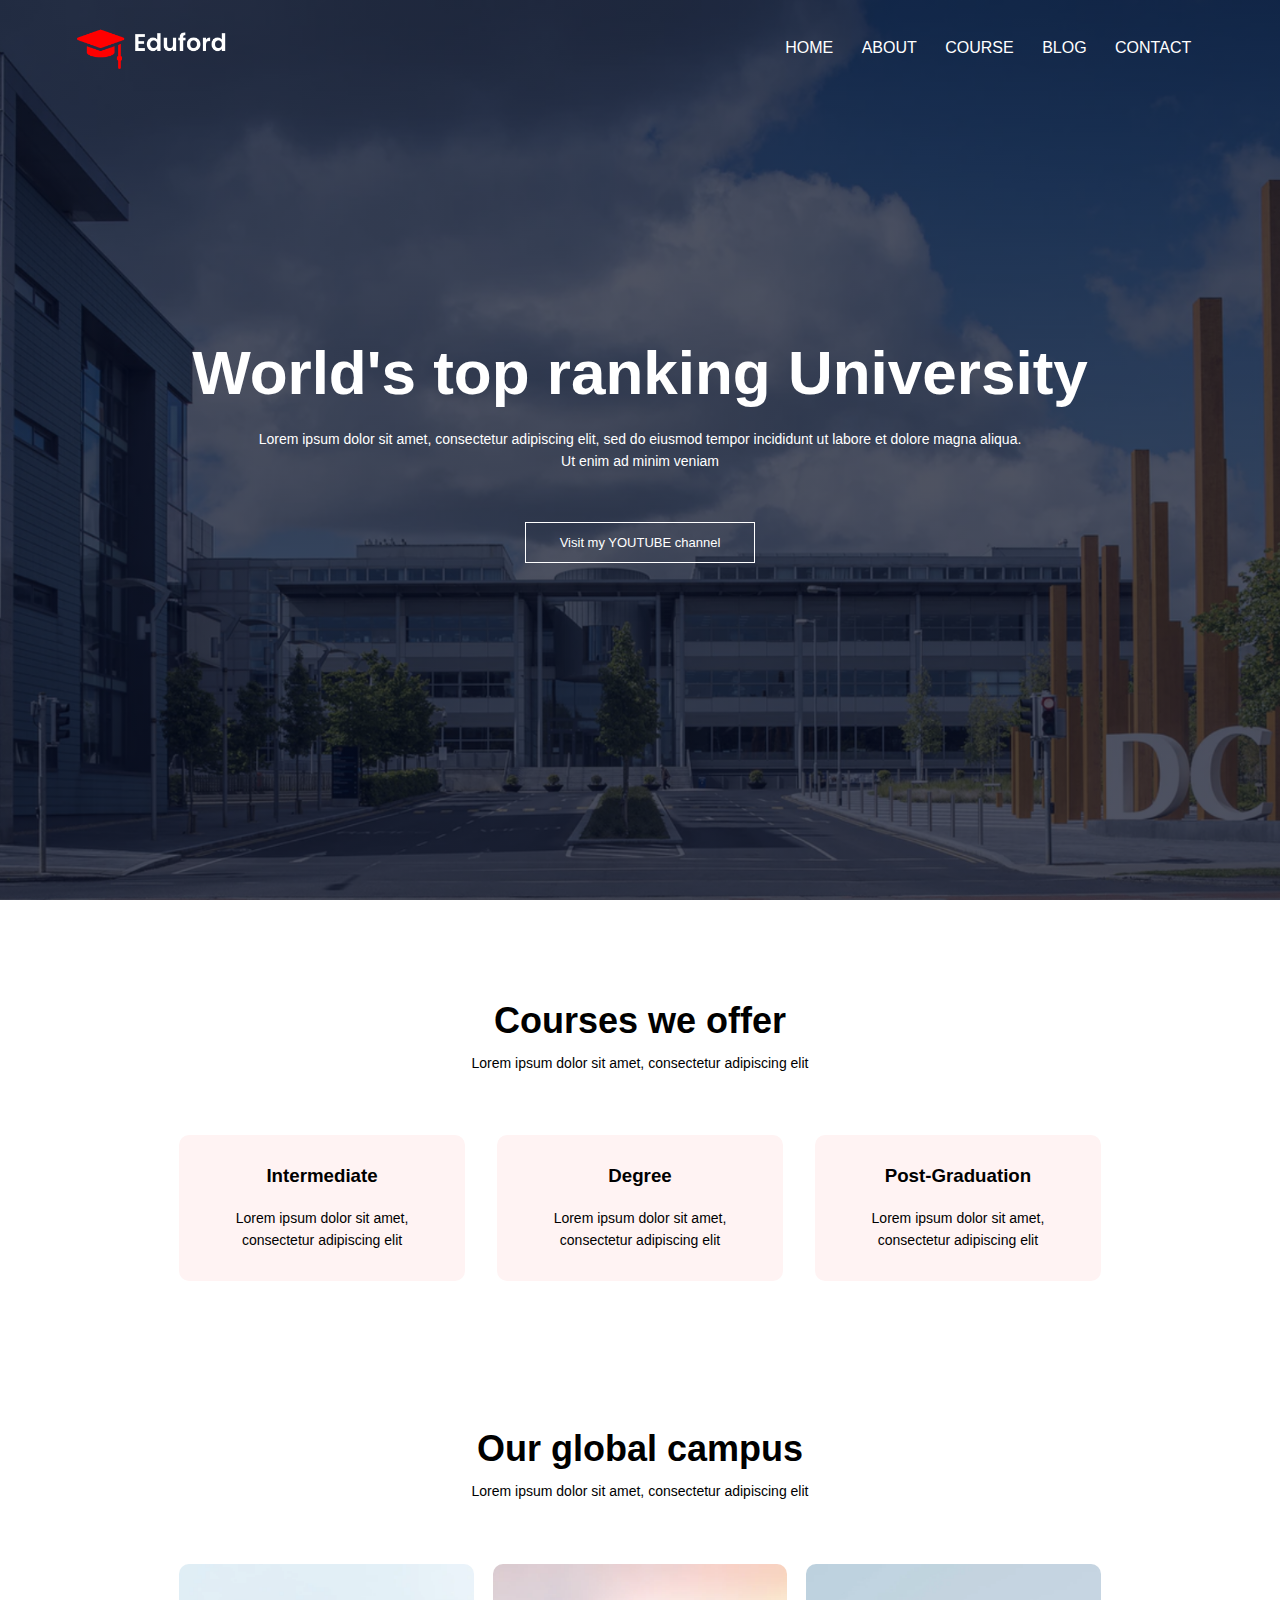
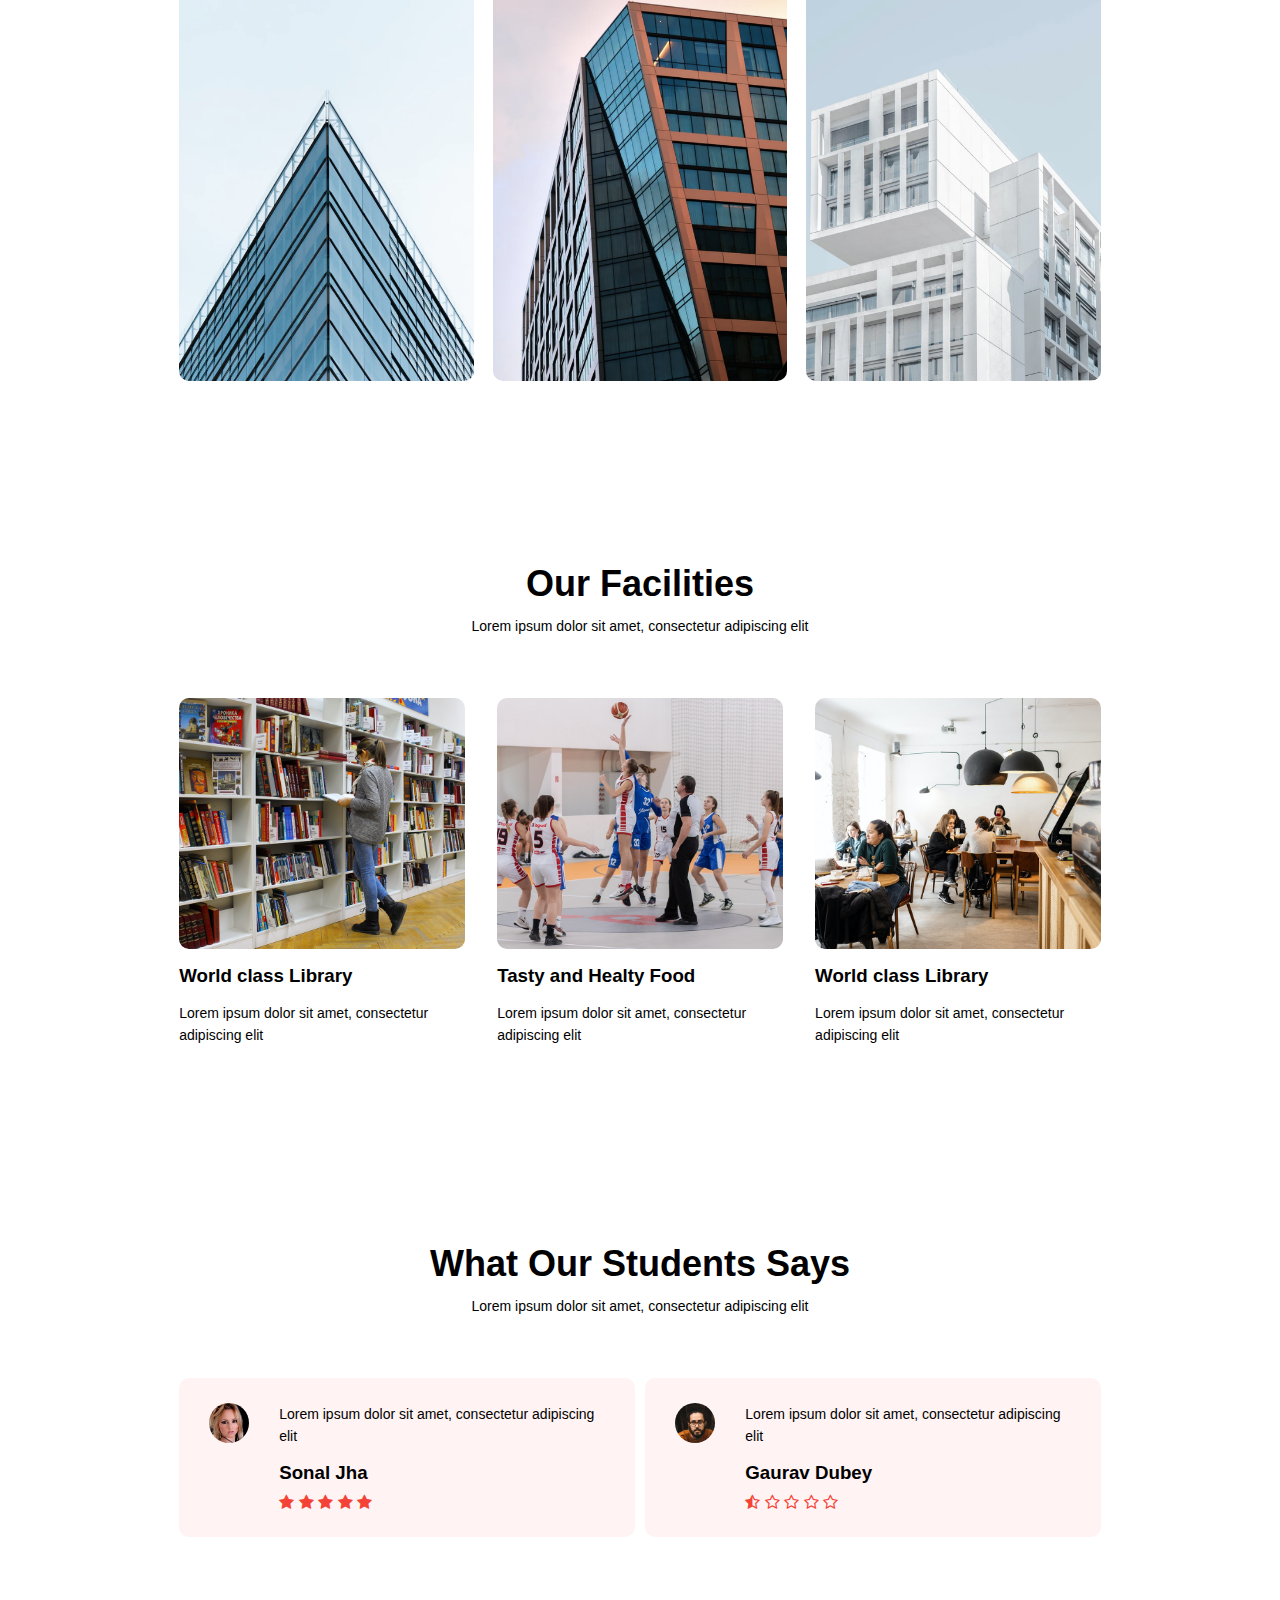
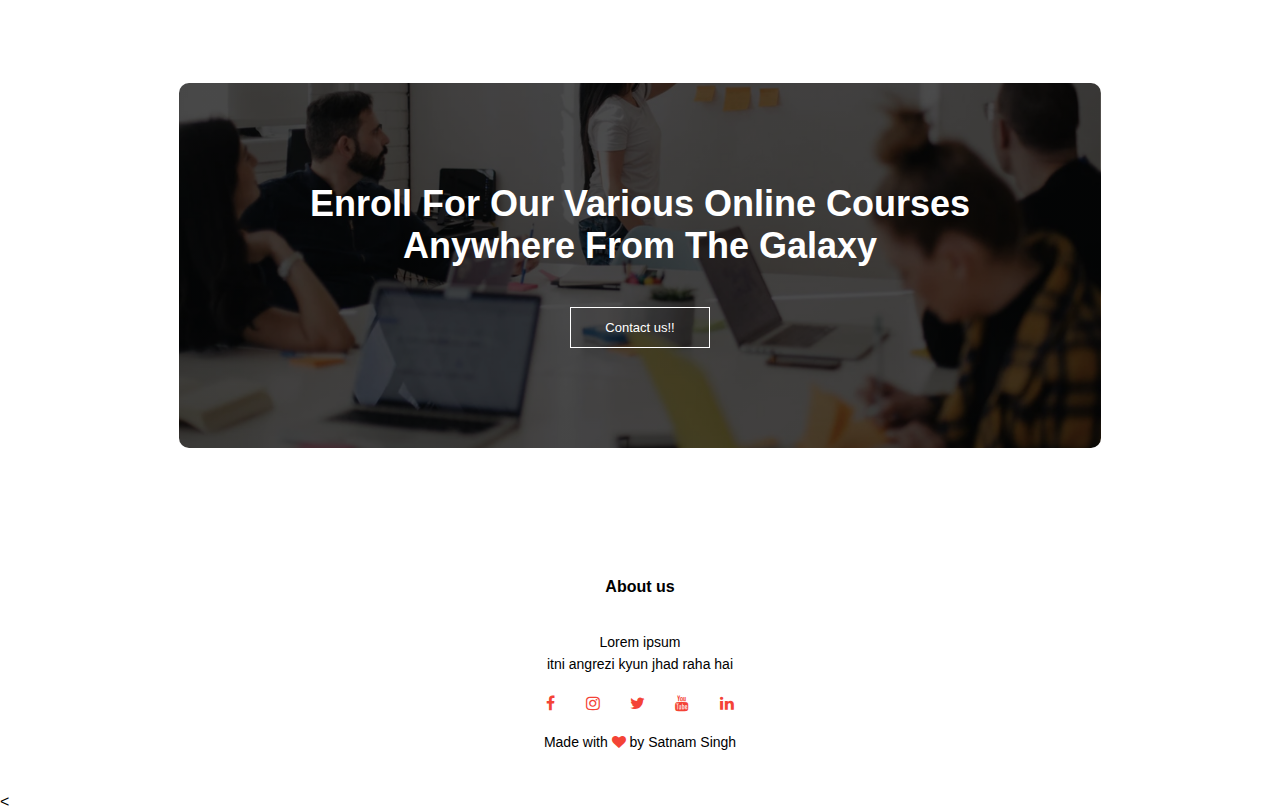
<file: index.html>
<!DOCTYPE html>
<html lang="en">
<head>
    <meta name="viewport" content="width=device-width, initial-scale=1.0">
    <title>Website</title>
    <link rel="stylesheet" href="style.css">
    <link rel="stylesheet" href="https://stackpath.bootstrapcdn.com/font-awesome/4.7.0/css/font-awesome.min.css">
</head>
<body>
<section class="header">
<nav>
    <a href="index.html"><img src="img/logo.png" ></a>
    <div class ="nav-links" id ="navLinks">
        <i class="fa fa-times" onclick="hideMenu()"></i>
        <ul>
            <li><a><a href="index.html" >HOME</a></li>
            <li><a><a href="about.html" >ABOUT</a></li>
            <li><a><a href="course.html" >COURSE</a></li>
            <li><a><a href="blog.html" >BLOG</a></li>
            <li><a><a href="contact.html" >CONTACT</a></li>
        </ul>
    </div>
    <i class="fa fa-bars" onclick="showMenu()"></i>
</nav>
<div class="text-box">
    <h1>World's top ranking University</h1>
    <p>Lorem ipsum dolor sit amet, consectetur adipiscing elit, sed do eiusmod tempor incididunt ut labore et dolore magna aliqua. <br> Ut enim ad minim veniam</p>
    <a href="https://www.youtube.com/channel/UCCDFO9YDtTov3No6XyKNlQw" class="hero-btn">Visit my YOUTUBE channel</a>
</div>
</section>
<!---------course--------->
<section class="course">
    <h1>Courses we offer</h1>
    <p>Lorem ipsum dolor sit amet, consectetur adipiscing elit</p>
    <div class="row" >
        <div class ="course-col">  
            <h3>Intermediate</h3>
             <p>Lorem ipsum dolor sit amet, consectetur adipiscing elit</p> 
         </div>
         <div class ="course-col">  
            <h3>Degree</h3>
             <p>Lorem ipsum dolor sit amet, consectetur adipiscing elit</p> 
         </div>
        <div class ="course-col">  
            <h3>Post-Graduation</h3>
             <p>Lorem ipsum dolor sit amet, consectetur adipiscing elit</p> 
         </div>
    </div>
</section>
<!-------------------campus-------------- -->
<section class ="campus">
    <h1>Our global campus</h1>
    <p>Lorem ipsum dolor sit amet, consectetur adipiscing elit</p>
    <div class="row">
        <div class="campus-col">
            <img src="img/london.png">
            <div class="layer">
                <h3>LONDON</h3>      
            </div>
        </div>
        <div class="campus-col">
            <img src="img/newyork.png">
             <div class="layer">
              <h3>NEW YORK</h3>
             </div>
        </div>
        <div class="campus-col">
             <img src="img/washington.png">
             <div class="layer">
              <h3>WASHINGTON</h3>
            </div>
        </div> 
</section>
<!-- -------------------facilitie-------------- -->
<section class="facilities">
    <h1>Our Facilities</h1>
    <p>Lorem ipsum dolor sit amet, consectetur adipiscing elit</p>
<div class="row">
    <div class="facilitie-col">
        <img src="img/library.png">
        <h3>World class Library</h3>
        <p>Lorem ipsum dolor sit amet, consectetur adipiscing elit</p>
    </div>
    <div class="facilitie-col">
        <img src="img/basketball.png">
        <h3>Tasty and Healty Food</h3>
        <p>Lorem ipsum dolor sit amet, consectetur adipiscing elit</p>
    </div>
    <div class="facilitie-col">
        <img src="img/cafeteria.png">
        <h3>World class Library</h3>
        <p>Lorem ipsum dolor sit amet, consectetur adipiscing elit</p>
    </div>
</div>
</section>
<!-- ------------testimonials------------- -->
<section class="testimonials">
    <h1>What Our Students Says</h1>
    <p>Lorem ipsum dolor sit amet, consectetur adipiscing elit</p>
    <div class="row">
    <div class="testimonial-col">
        <img src="img/user1.jpg">
        <div>
            <p>Lorem ipsum dolor sit amet, consectetur adipiscing elit</p>
                <h3>Sonal Jha</h3>
                <i class="fa fa-star"></i>
                <i class="fa fa-star"></i>
                <i class="fa fa-star"></i>
                <i class="fa fa-star"></i>
                <i class="fa fa-star"></i>
         </div>
    </div>
    <div class="testimonial-col">
        <img src="img/user2.jpg">
        <div>
            <p>Lorem ipsum dolor sit amet, consectetur adipiscing elit</p>
                <h3>Gaurav Dubey</h3>
                <i class="fa fa-star-half-o"></i>
                <i class="fa fa-star-o"></i>
                <i class="fa fa-star-o"></i>
                <i class="fa fa-star-o"></i>
                <i class="fa fa-star-o"></i>
            </div>
    </div>
</div>
</section>
<!-- Call to action -->
<section class="cta">
    <h1> Enroll For Our Various Online Courses<br>Anywhere From The Galaxy</h1>
    <a href="" class="hero-btn">Contact us!!</a>
</section>
<!-- footer -->
<section class="footer">
    <h4>
        About us
    </h4>
    <p>Lorem ipsum<br>itni angrezi kyun jhad raha hai</p>
    <div class="icons">
        <i class="fa fa-facebook"></i>
        <i class="fa fa-instagram"></i>
        <i class="fa fa-twitter"></i>
        <i class="fa fa-youtube"></i>
        <i class="fa fa-linkedin"></i>
    </div>
    <p>
        Made with <i class="fa fa-heart"></i> by Satnam Singh
    </p>
</section>
<
<!------------js for toggle menu--------------->
<script>
    var navLinks =document.getElementById("navLinks");
    function showMenu(){
        navLinks.style.right="0";
    }
    function hideMenu(){
        navLinks.style.right="-200px";
    }
</script>
</body>
</html>
</file>
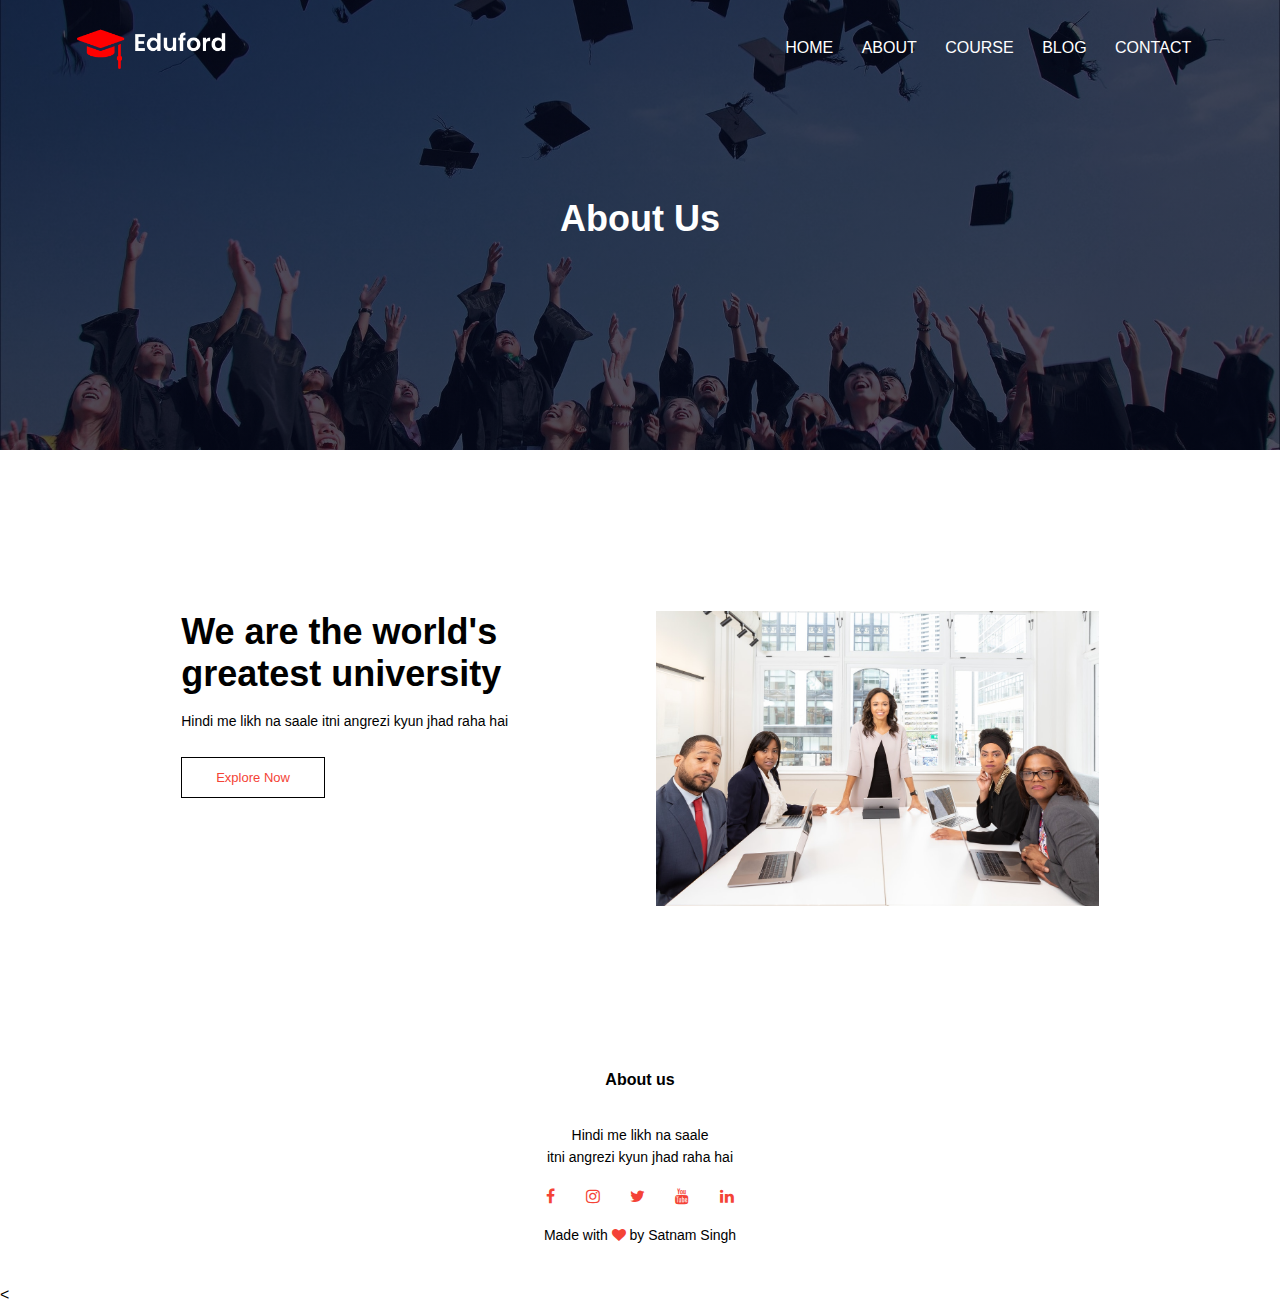
<file: about.html>
<!DOCTYPE html>
<html lang="en">
<head>
    <meta name="viewport" content="width=device-width, initial-scale=1.0">
    <title>Website</title>
    <link rel="stylesheet" href="style.css">
    <link rel="stylesheet" href="https://stackpath.bootstrapcdn.com/font-awesome/4.7.0/css/font-awesome.min.css">
</head>
<body>
<section class="sub-header">
<nav>
    <a href="index.html"><img src="img/logo.png" ></a>
    <div class ="nav-links" id ="navLinks">
        <i class="fa fa-times" onclick="hideMenu()"></i>
        <ul>
            <li><a><a href="index.html" >HOME</a></li>
            <li><a><a href="about.html" >ABOUT</a></li>
            <li><a><a href="course.html" >COURSE</a></li>
            <li><a><a href="blog.html" >BLOG</a></li>
            <li><a><a href="contact.html" >CONTACT</a></li>
        </ul>
    </div>
    <i class="fa fa-bars" onclick="showMenu()"></i>
</nav>
<h1>About Us</h1>
</section>
<!-- --------------about us content-------------- -->
<section class="about-us">
    <div class="row">
            <div class="about-col">
                <h1>We are the world's greatest university</h1>
                            <p>Hindi me likh na saale itni angrezi kyun jhad raha hai</p> 
                            <a href="" class="hero-btn red-btn">Explore Now</a>
            </div>
            <div class="about-col">
                <img src="img/about.jpg">
            </div>
    </div>
</section>
<!-- footer -->
<section class="footer">
    <h4>
        About us
    </h4>
    <p>Hindi me likh na saale <br>itni angrezi kyun jhad raha hai</p>
    <div class="icons">
        <i class="fa fa-facebook"></i>
        <i class="fa fa-instagram"></i>
        <i class="fa fa-twitter"></i>
        <i class="fa fa-youtube"></i>
        <i class="fa fa-linkedin"></i>
    </div>
    <p>
        Made with <i class="fa fa-heart"></i> by Satnam Singh
    </p>
</section>
<
<!------------js for toggle menu--------------->
<script>
    var navLinks =document.getElementById("navLinks");
    function showMenu(){
        navLinks.style.right="0";
    }
    function hideMenu(){
        navLinks.style.right="-200px";
    }
</script>
</body>
</html>
</file>
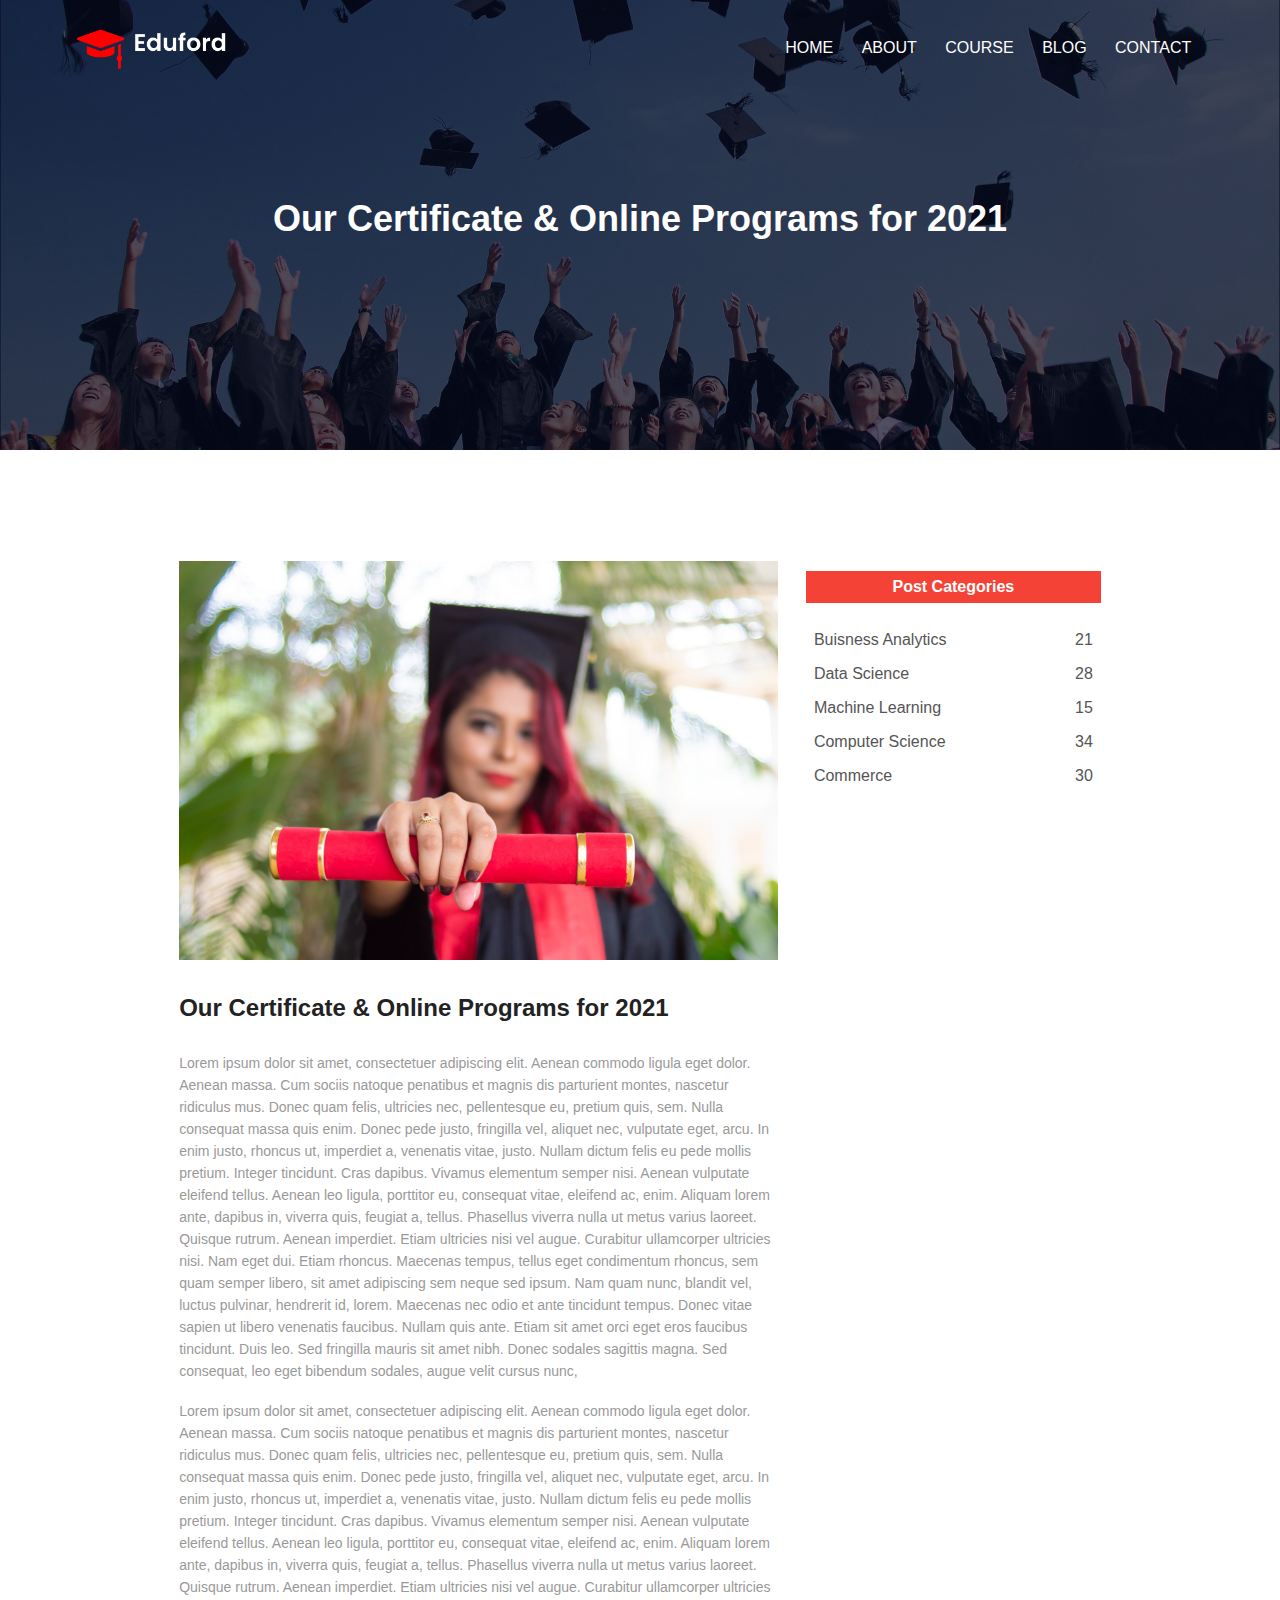
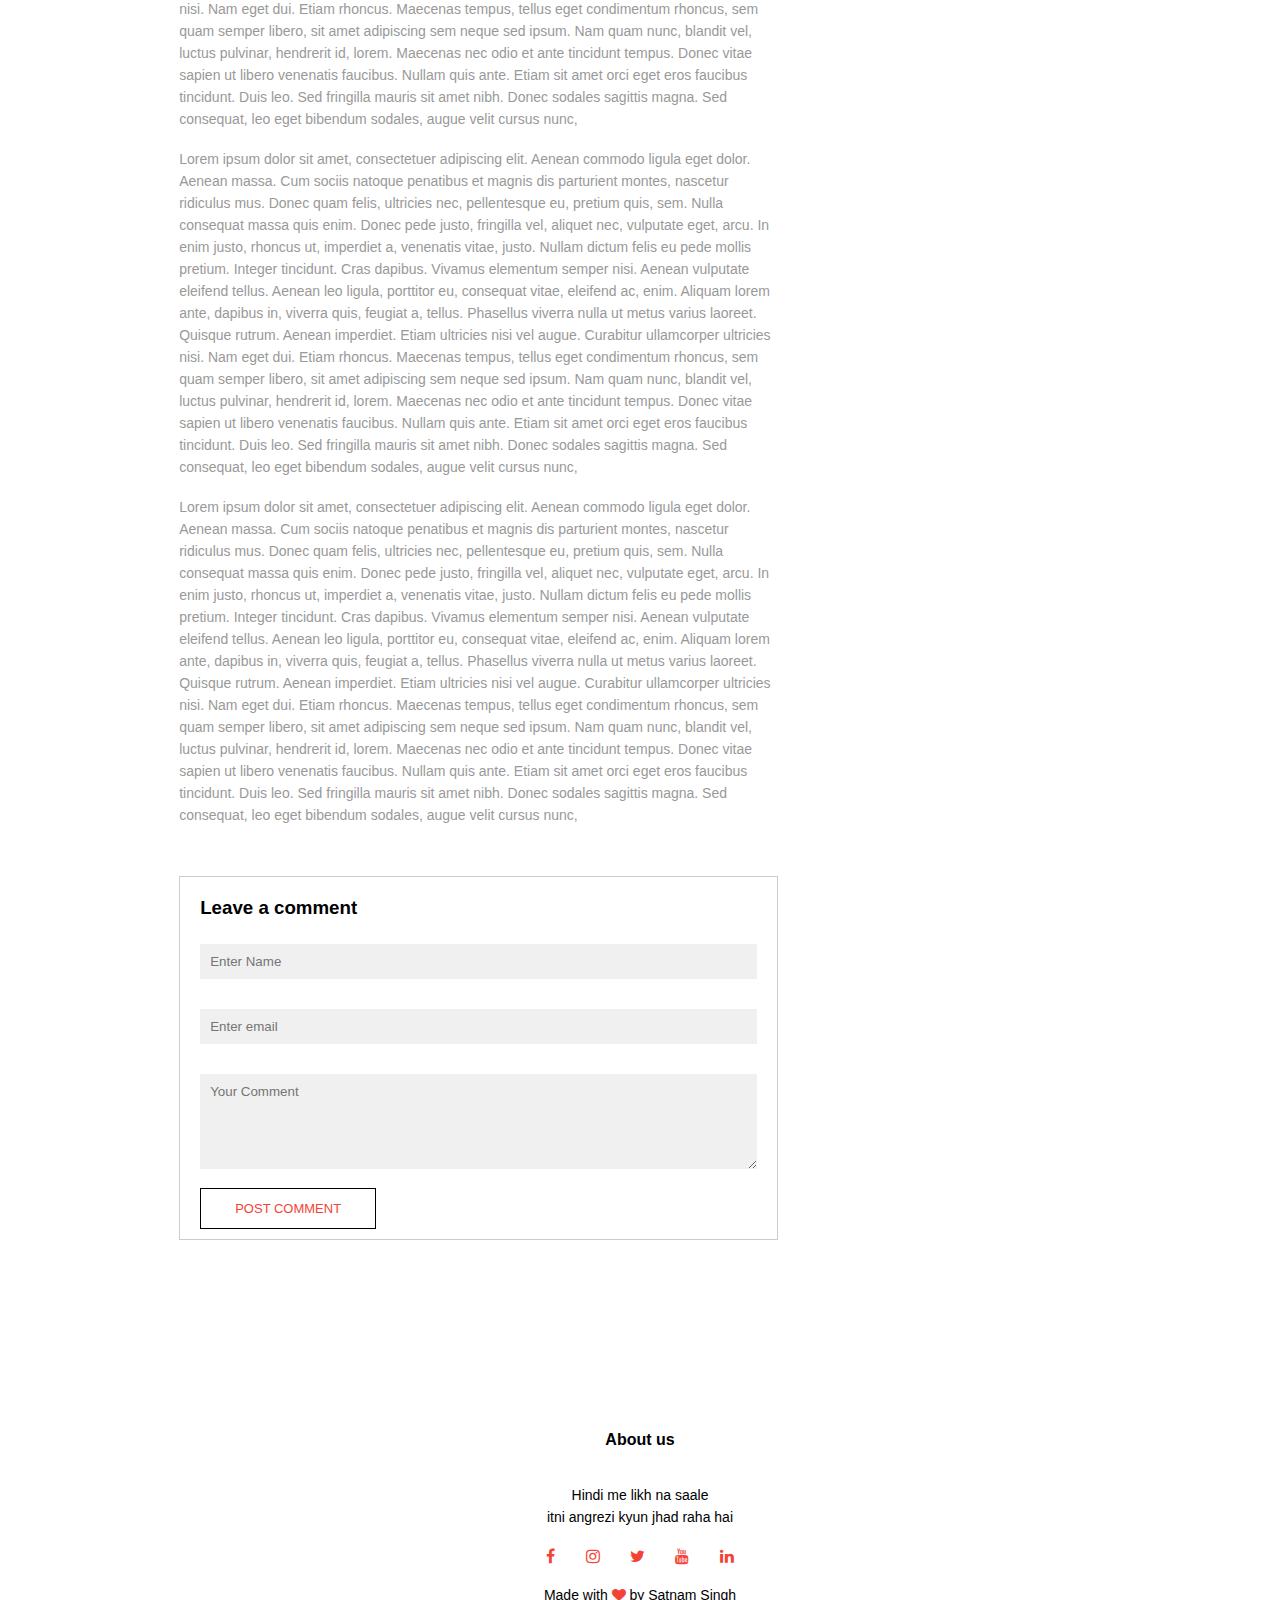
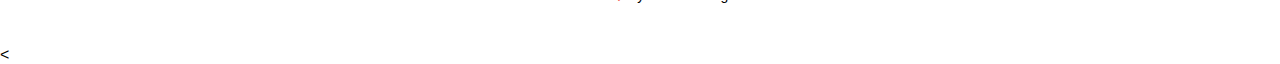
<file: blog.html>
<!DOCTYPE html>
<html lang="en">
<head>
    <meta name="viewport" content="width=device-width, initial-scale=1.0">
    <title>Website</title>
    <link rel="stylesheet" href="style.css">
    <link rel="stylesheet" href="https://stackpath.bootstrapcdn.com/font-awesome/4.7.0/css/font-awesome.min.css">
</head>
<body>
<section class="sub-header">
<nav>
    <a href="index.html"><img src="img/logo.png" ></a>
    <div class ="nav-links" id ="navLinks">
        <i class="fa fa-times" onclick="hideMenu()"></i>
        <ul>
            <li><a><a href="index.html" >HOME</a></li>
            <li><a><a href="about.html" >ABOUT</a></li>
            <li><a><a href="course.html" >COURSE</a></li>
            <li><a><a href="blog.html" >BLOG</a></li>
            <li><a><a href="contact.html" >CONTACT</a></li>
        </ul>
    </div>
    <i class="fa fa-bars" onclick="showMenu()"></i>
</nav>
<h1>Our Certificate & Online Programs for 2021</h1>
</section>
<!-- --------------Blog content-------------- -->
<section class="blog-content">
   <div class="row">
       <div class="blog-left">
            <img src="img/certificate.jpg">
            <h2>Our Certificate & Online Programs for 2021</h2>
            <p>Lorem ipsum dolor sit amet, consectetuer adipiscing elit. Aenean commodo ligula eget dolor. Aenean massa. Cum sociis natoque penatibus et magnis dis parturient montes, nascetur ridiculus mus. Donec quam felis, ultricies nec, pellentesque eu, pretium quis, sem. Nulla consequat massa quis enim. Donec pede justo, fringilla vel, aliquet nec, vulputate eget, arcu. In enim justo, rhoncus ut, imperdiet a, venenatis vitae, justo. Nullam dictum felis eu pede mollis pretium. Integer tincidunt. Cras dapibus. Vivamus elementum semper nisi. Aenean vulputate eleifend tellus. Aenean leo ligula, porttitor eu, consequat vitae, eleifend ac, enim. Aliquam lorem ante, dapibus in, viverra quis, feugiat a, tellus. Phasellus viverra nulla ut metus varius laoreet. Quisque rutrum. Aenean imperdiet. Etiam ultricies nisi vel augue. Curabitur ullamcorper ultricies nisi. Nam eget dui. Etiam rhoncus. Maecenas tempus, tellus eget condimentum rhoncus, sem quam semper libero, sit amet adipiscing sem neque sed ipsum. Nam quam nunc, blandit vel, luctus pulvinar, hendrerit id, lorem. Maecenas nec odio et ante tincidunt tempus. Donec vitae sapien ut libero venenatis faucibus. Nullam quis ante. Etiam sit amet orci eget eros faucibus tincidunt. Duis leo. Sed fringilla mauris sit amet nibh. Donec sodales sagittis magna. Sed consequat, leo eget bibendum sodales, augue velit cursus nunc,</p>
            <br>
            <p>Lorem ipsum dolor sit amet, consectetuer adipiscing elit. Aenean commodo ligula eget dolor. Aenean massa. Cum sociis natoque penatibus et magnis dis parturient montes, nascetur ridiculus mus. Donec quam felis, ultricies nec, pellentesque eu, pretium quis, sem. Nulla consequat massa quis enim. Donec pede justo, fringilla vel, aliquet nec, vulputate eget, arcu. In enim justo, rhoncus ut, imperdiet a, venenatis vitae, justo. Nullam dictum felis eu pede mollis pretium. Integer tincidunt. Cras dapibus. Vivamus elementum semper nisi. Aenean vulputate eleifend tellus. Aenean leo ligula, porttitor eu, consequat vitae, eleifend ac, enim. Aliquam lorem ante, dapibus in, viverra quis, feugiat a, tellus. Phasellus viverra nulla ut metus varius laoreet. Quisque rutrum. Aenean imperdiet. Etiam ultricies nisi vel augue. Curabitur ullamcorper ultricies nisi. Nam eget dui. Etiam rhoncus. Maecenas tempus, tellus eget condimentum rhoncus, sem quam semper libero, sit amet adipiscing sem neque sed ipsum. Nam quam nunc, blandit vel, luctus pulvinar, hendrerit id, lorem. Maecenas nec odio et ante tincidunt tempus. Donec vitae sapien ut libero venenatis faucibus. Nullam quis ante. Etiam sit amet orci eget eros faucibus tincidunt. Duis leo. Sed fringilla mauris sit amet nibh. Donec sodales sagittis magna. Sed consequat, leo eget bibendum sodales, augue velit cursus nunc,</p>
            <br>
            <p>Lorem ipsum dolor sit amet, consectetuer adipiscing elit. Aenean commodo ligula eget dolor. Aenean massa. Cum sociis natoque penatibus et magnis dis parturient montes, nascetur ridiculus mus. Donec quam felis, ultricies nec, pellentesque eu, pretium quis, sem. Nulla consequat massa quis enim. Donec pede justo, fringilla vel, aliquet nec, vulputate eget, arcu. In enim justo, rhoncus ut, imperdiet a, venenatis vitae, justo. Nullam dictum felis eu pede mollis pretium. Integer tincidunt. Cras dapibus. Vivamus elementum semper nisi. Aenean vulputate eleifend tellus. Aenean leo ligula, porttitor eu, consequat vitae, eleifend ac, enim. Aliquam lorem ante, dapibus in, viverra quis, feugiat a, tellus. Phasellus viverra nulla ut metus varius laoreet. Quisque rutrum. Aenean imperdiet. Etiam ultricies nisi vel augue. Curabitur ullamcorper ultricies nisi. Nam eget dui. Etiam rhoncus. Maecenas tempus, tellus eget condimentum rhoncus, sem quam semper libero, sit amet adipiscing sem neque sed ipsum. Nam quam nunc, blandit vel, luctus pulvinar, hendrerit id, lorem. Maecenas nec odio et ante tincidunt tempus. Donec vitae sapien ut libero venenatis faucibus. Nullam quis ante. Etiam sit amet orci eget eros faucibus tincidunt. Duis leo. Sed fringilla mauris sit amet nibh. Donec sodales sagittis magna. Sed consequat, leo eget bibendum sodales, augue velit cursus nunc,</p>
            <br>
            <p>Lorem ipsum dolor sit amet, consectetuer adipiscing elit. Aenean commodo ligula eget dolor. Aenean massa. Cum sociis natoque penatibus et magnis dis parturient montes, nascetur ridiculus mus. Donec quam felis, ultricies nec, pellentesque eu, pretium quis, sem. Nulla consequat massa quis enim. Donec pede justo, fringilla vel, aliquet nec, vulputate eget, arcu. In enim justo, rhoncus ut, imperdiet a, venenatis vitae, justo. Nullam dictum felis eu pede mollis pretium. Integer tincidunt. Cras dapibus. Vivamus elementum semper nisi. Aenean vulputate eleifend tellus. Aenean leo ligula, porttitor eu, consequat vitae, eleifend ac, enim. Aliquam lorem ante, dapibus in, viverra quis, feugiat a, tellus. Phasellus viverra nulla ut metus varius laoreet. Quisque rutrum. Aenean imperdiet. Etiam ultricies nisi vel augue. Curabitur ullamcorper ultricies nisi. Nam eget dui. Etiam rhoncus. Maecenas tempus, tellus eget condimentum rhoncus, sem quam semper libero, sit amet adipiscing sem neque sed ipsum. Nam quam nunc, blandit vel, luctus pulvinar, hendrerit id, lorem. Maecenas nec odio et ante tincidunt tempus. Donec vitae sapien ut libero venenatis faucibus. Nullam quis ante. Etiam sit amet orci eget eros faucibus tincidunt. Duis leo. Sed fringilla mauris sit amet nibh. Donec sodales sagittis magna. Sed consequat, leo eget bibendum sodales, augue velit cursus nunc,</p>
            <div class="comment-box">
                <h3>Leave a comment</h3>
                <form class="comment-form">
                    <input type="text" placeholder="Enter Name">
                    <input type="email" placeholder="Enter email">
                    <textarea rows="5" placeholder="Your Comment"></textarea>
                    <button type="submit" class="hero-btn red-btn">POST COMMENT</button>
                </form>
            </div>
       </div>
         <div class="blog-right">
            <h3>Post Categories</h3>
             <div>
             <span>Buisness Analytics</span>
              <span>21</span>
             </div>
             <div>
              <span>Data Science</span>
              <span>28</span>
              </div>
              <div>
             <span>Machine Learning</span>
             <span>15</span>
             </div>
             <div>
             <span>Computer Science</span>
             <span>34</span>
               </div>
              <div>
             <span>Commerce</span>
             <span>30</span>
             </div>
        </div> 
</section>
<!-------------------- footer ------------------>
<section class="footer">
    <h4>
        About us
    </h4>
    <p>Hindi me likh na saale <br>itni angrezi kyun jhad raha hai</p>
    <div class="icons">
        <i class="fa fa-facebook"></i>
        <i class="fa fa-instagram"></i>
        <i class="fa fa-twitter"></i>
        <i class="fa fa-youtube"></i>
        <i class="fa fa-linkedin"></i>
    </div>
    <p>
        Made with <i class="fa fa-heart"></i> by Satnam Singh
    </p>
</section>
<
<!------------js for toggle menu--------------->
<script>
    var navLinks =document.getElementById("navLinks");
    function showMenu(){
        navLinks.style.right="0";
    }
    function hideMenu(){
        navLinks.style.right="-200px";
    }
</script>
</body>
</html>
</file>
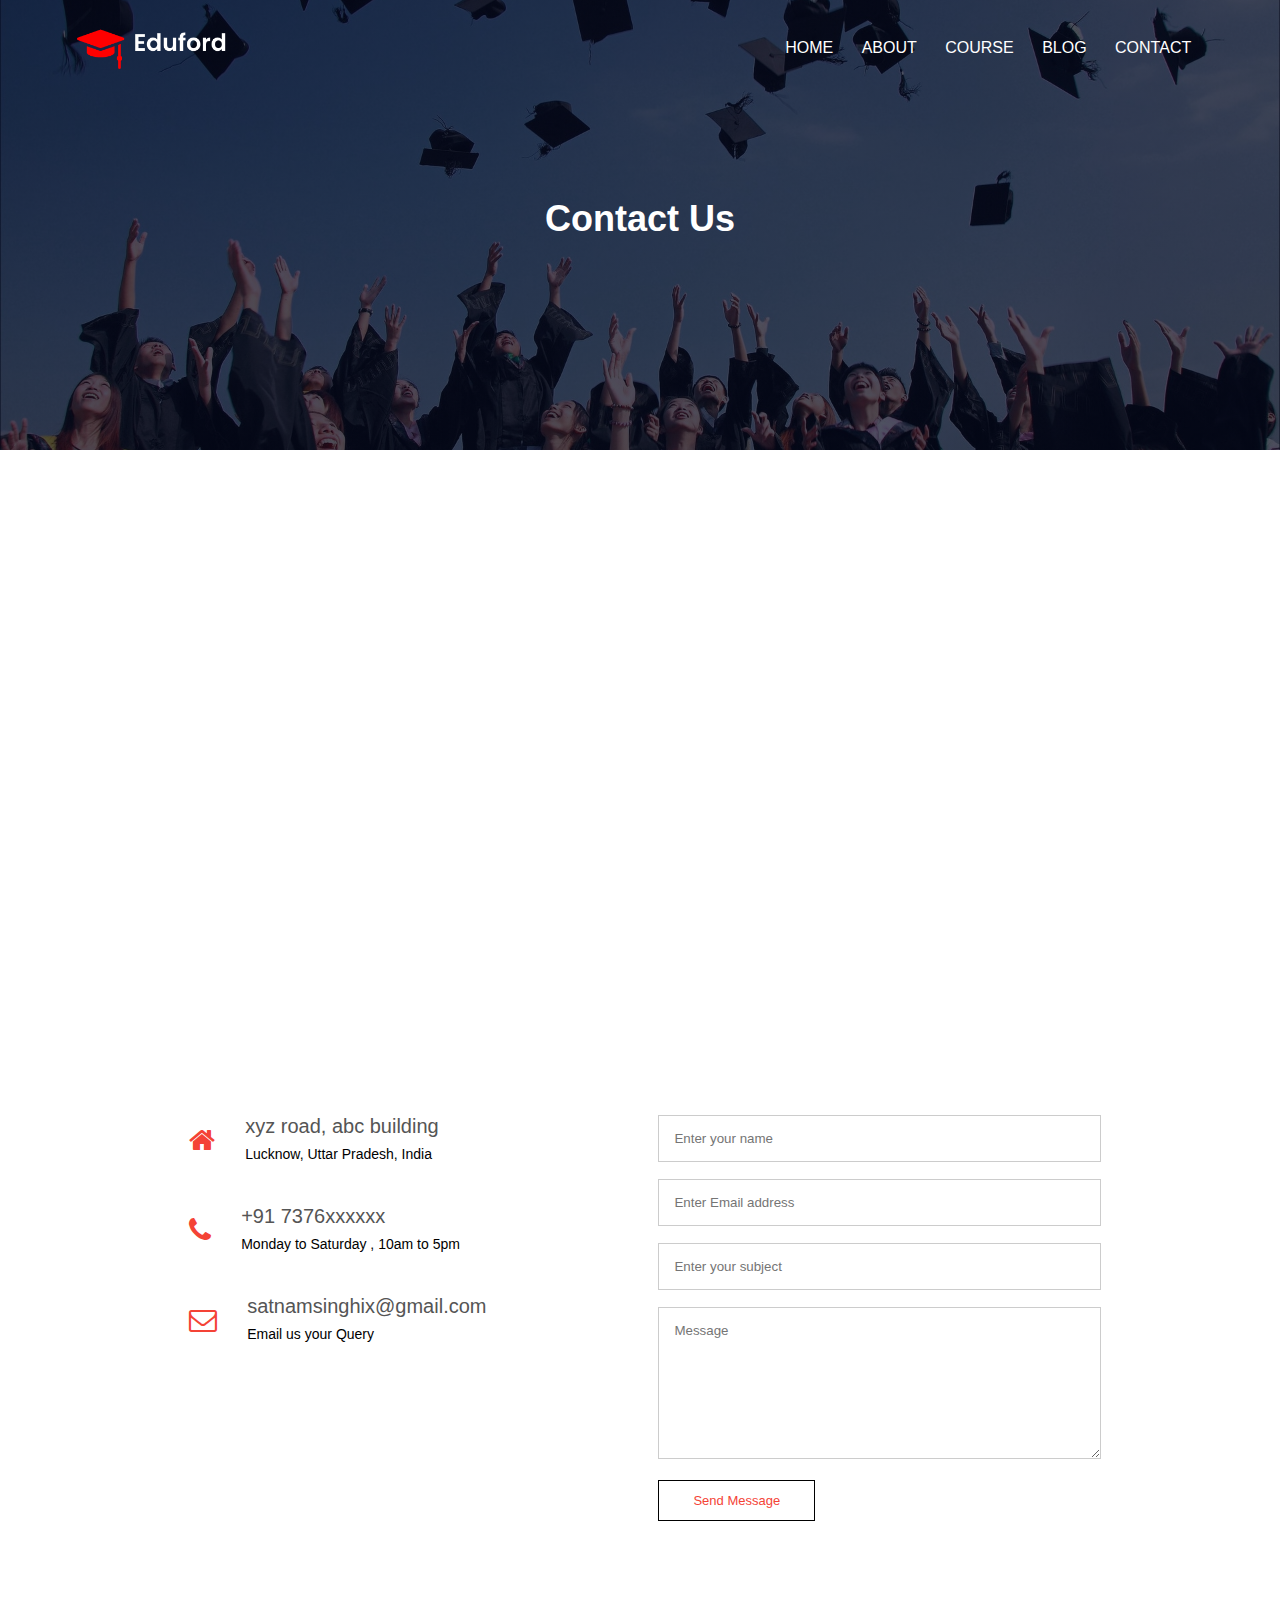
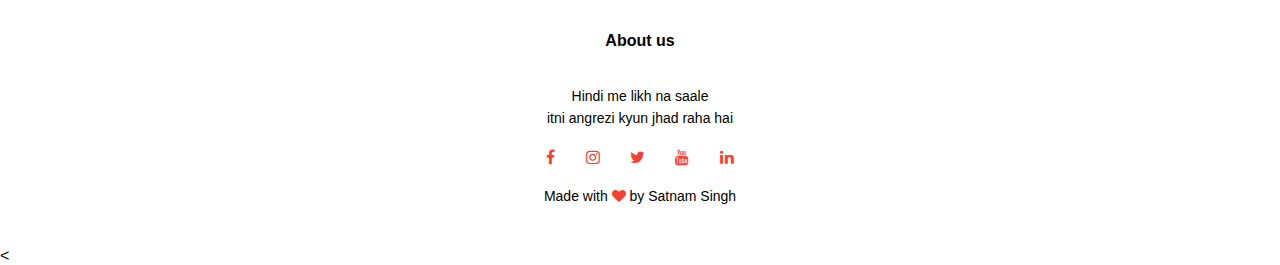
<file: contact.html>
<!DOCTYPE html>
<html lang="en">
<head>
    <meta name="viewport" content="width=device-width, initial-scale=1.0">
    <title>Website</title>
    <link rel="stylesheet" href="style.css">
    <link rel="stylesheet" href="https://stackpath.bootstrapcdn.com/font-awesome/4.7.0/css/font-awesome.min.css">
</head>
<body>
<section class="sub-header">
<nav>
    <a href="index.html"><img src="img/logo.png" ></a>
    <div class ="nav-links" id ="navLinks">
        <i class="fa fa-times" onclick="hideMenu()"></i>
        <ul>
            <li><a><a href="index.html" >HOME</a></li>
            <li><a><a href="about.html" >ABOUT</a></li>
            <li><a><a href="course.html" >COURSE</a></li>
            <li><a><a href="blog.html" >BLOG</a></li>
            <li><a><a href="contact.html" >CONTACT</a></li>
        </ul>
    </div>
    <i class="fa fa-bars" onclick="showMenu()"></i>
</nav>
<h1>Contact Us</h1>
</section>
<!-- --------------Contact content-------------- -->
<section class="location">
    <iframe src="https://www.google.com/maps/embed?pb=!1m14!1m8!1m3!1d890.2987691165386!2d80.8952398!3d26.8019165!3m2!1i1024!2i768!4f13.1!3m3!1m2!1s0x399bfea6e1199d49%3A0x40347cafde0638d4!2sPolice%20Chowki%20Naheriya%20Chauraha!5e0!3m2!1sen!2sin!4v1626870447265!5m2!1sen!2sin" width="600" height="450" style="border:0;" allowfullscreen="" loading="lazy"></iframe>
</section>
<section class="contact-us">
    <div class="row">
        <div class="contact-col">
                <div>
                    <i class="fa fa-home"></i>
                    <span>
                        <h5>
                            xyz road, abc building
                        </h5>
                        <p>
                            Lucknow, Uttar Pradesh, India
                        </p>
                    </span>
                </div>
                <div>
                    <i class="fa fa-phone"></i>
                    <span>
                        <h5>
                            +91 7376xxxxxx
                        </h5>
                        <p>
                            Monday to Saturday , 10am to 5pm 
                        </p>
                    </span>
                </div>
                <div>
                    <i class="fa fa-envelope-o"></i>
                    <span>
                        <h5>
                           satnamsinghix@gmail.com
                        </h5>
                        <p>
                            Email us your Query
                        </p>
                    </span>
                </div>
        </div>
        <div class="contact-col">
            <form action="form-handler.php" method="post">
                <input type="text" name="Name" placeholder="Enter your name" required>
                <input type="Email" name="Email" placeholder="Enter Email address" required>
                <input type="text" name="Subject" placeholder="Enter your subject" required>
                <textarea rows="8" name="Message" placeholder="Message" required></textarea>
                <button type="submit" class="hero-btn red-btn">Send Message</button>
            </form>
        </div>
    </div>
</section>
<!-- footer -->
<section class="footer">
    <h4>
        About us
    </h4>
    <p>Hindi me likh na saale <br>itni angrezi kyun jhad raha hai</p>
    <div class="icons">
        <i class="fa fa-facebook"></i>
        <i class="fa fa-instagram"></i>
        <i class="fa fa-twitter"></i>
        <i class="fa fa-youtube"></i>
        <i class="fa fa-linkedin"></i>
    </div>
    <p>
        Made with <i class="fa fa-heart"></i> by Satnam Singh
    </p>
</section>
<
<!------------js for toggle menu--------------->
<script>
    var navLinks =document.getElementById("navLinks");
    function showMenu(){
        navLinks.style.right="0";
    }
    function hideMenu(){
        navLinks.style.right="-200px";
    }
</script>
</body>
</html>
</file>
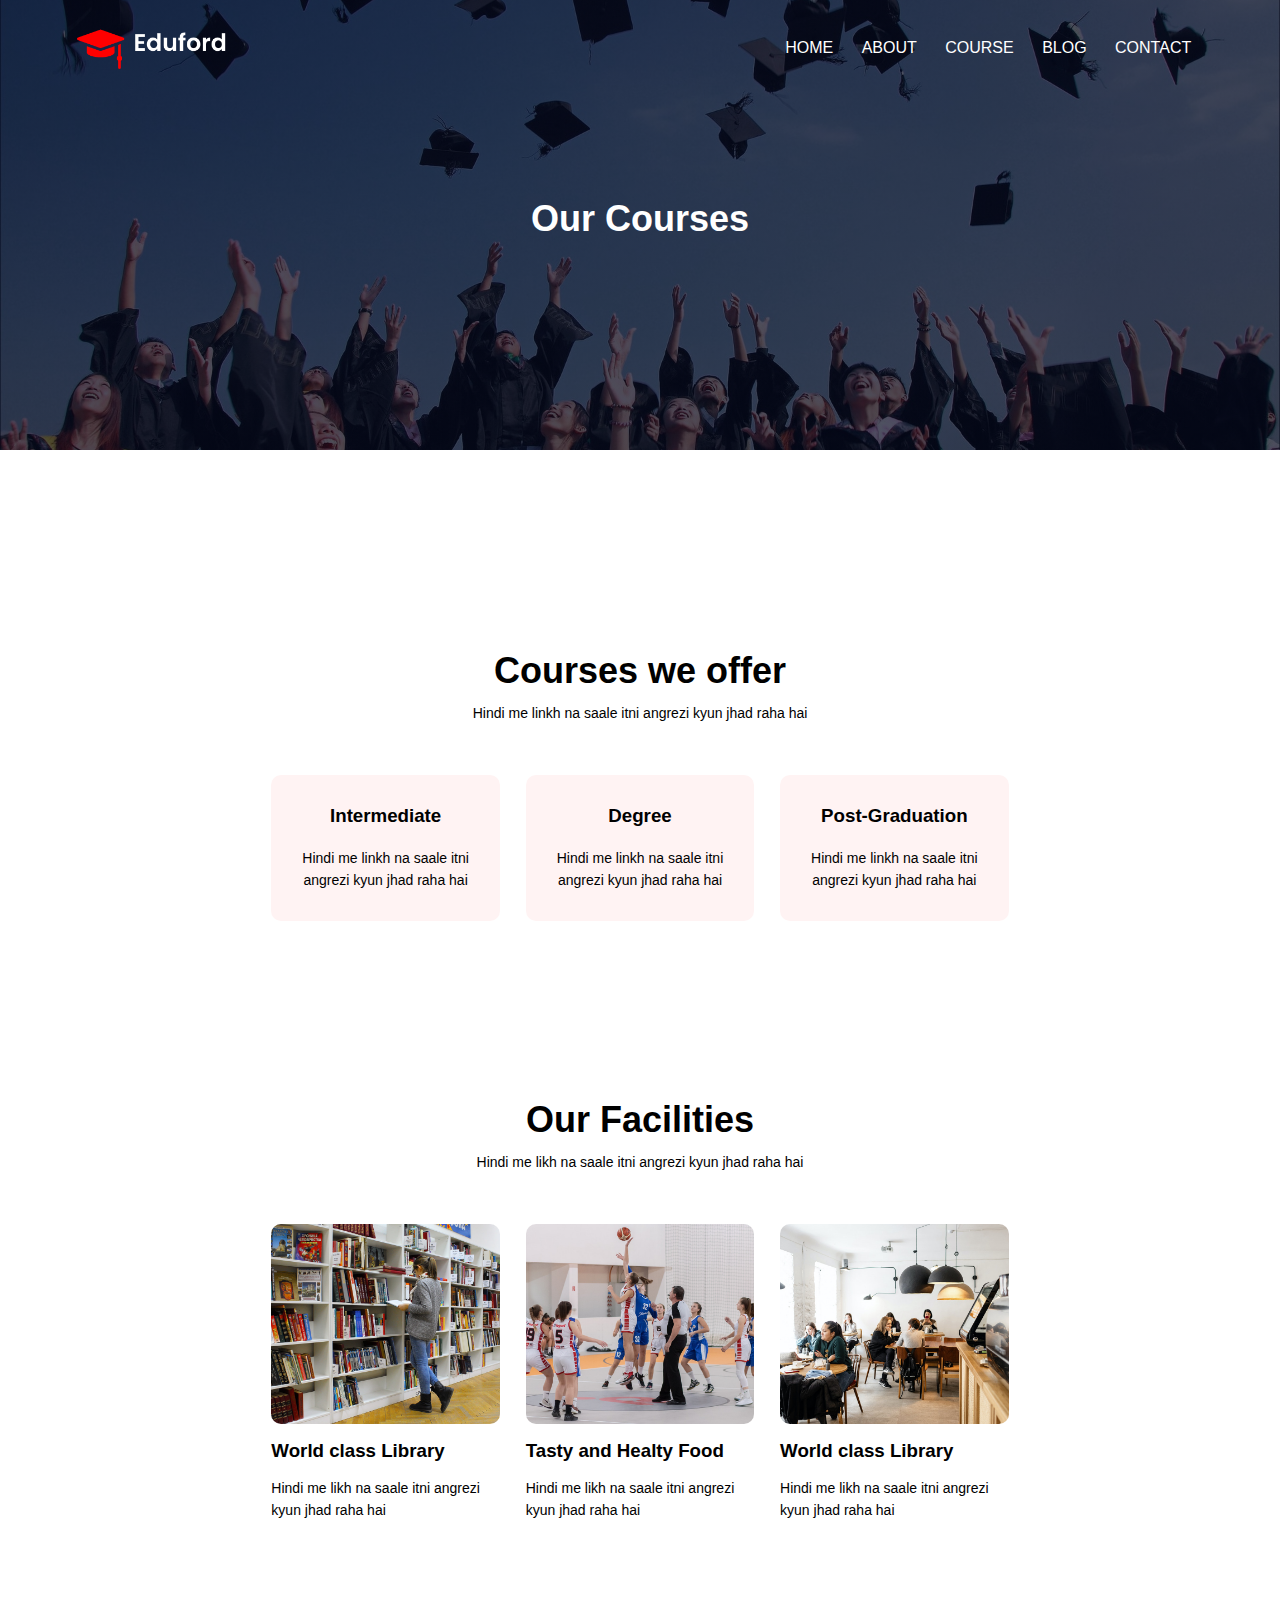
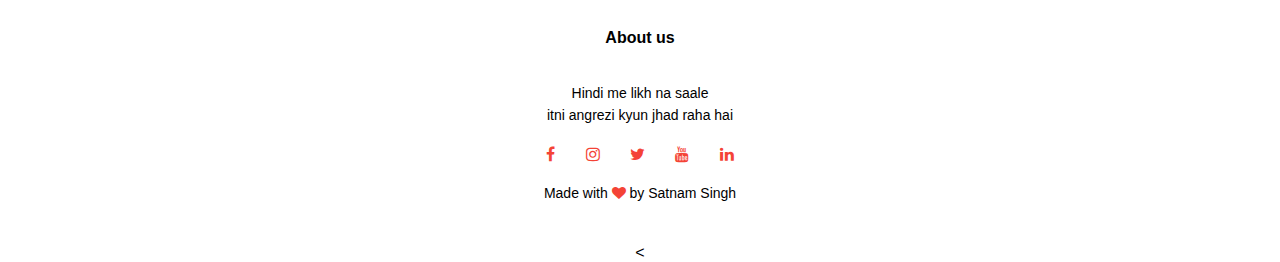
<file: course.html>
<!DOCTYPE html>
<html lang="en">
<head>
    <meta name="viewport" content="width=device-width, initial-scale=1.0">
    <title>Website</title>
    <link rel="stylesheet" href="style.css">
    <link rel="stylesheet" href="https://stackpath.bootstrapcdn.com/font-awesome/4.7.0/css/font-awesome.min.css">
</head>
<body>
<section class="sub-header">
<nav>
    <a href="index.html"><img src="img/logo.png" ></a>
    <div class ="nav-links" id ="navLinks">
        <i class="fa fa-times" onclick="hideMenu()"></i>
        <ul>
            <li><a><a href="index.html" >HOME</a></li>
            <li><a><a href="about.html" >ABOUT</a></li>
            <li><a><a href="course.html" >COURSE</a></li>
            <li><a><a href="blog.html" >BLOG</a></li>
            <li><a><a href="contact.html" >CONTACT</a></li>
        </ul>
    </div>
    <i class="fa fa-bars" onclick="showMenu()"></i>
</nav>
<h1>Our Courses</h1>
</section>
<!-- --------------Course content-------------- -->
<section class="course">
    <section class="course">
        <h1>Courses we offer</h1>
        <p>Hindi me linkh na saale itni angrezi kyun jhad raha hai</p>
        <div class="row" >
            <div class ="course-col">  
                <h3>Intermediate</h3>
                 <p>Hindi me linkh na saale itni angrezi kyun jhad raha hai</p> 
             </div>
             <div class ="course-col">  
                <h3>Degree</h3>
                 <p>Hindi me linkh na saale itni angrezi kyun jhad raha hai</p> 
             </div>
            <div class ="course-col">  
                <h3>Post-Graduation</h3>
                 <p>Hindi me linkh na saale itni angrezi kyun jhad raha hai</p> 
             </div>
        </div>
    </section>
    <!-- -------------facilities------------ -->
    <section class="facilities">
        <h1>Our Facilities</h1>
        <p>Hindi me likh na saale itni angrezi kyun jhad raha hai</p>
    <div class="row">
        <div class="facilitie-col">
            <img src="img/library.png">
            <h3>World class Library</h3>
            <p>Hindi me likh na saale itni angrezi kyun jhad raha hai</p>
        </div>
        <div class="facilitie-col">
            <img src="img/basketball.png">
            <h3>Tasty and Healty Food</h3>
            <p>Hindi me likh na saale itni angrezi kyun jhad raha hai</p>
        </div>
        <div class="facilitie-col">
            <img src="img/cafeteria.png">
            <h3>World class Library</h3>
            <p>Hindi me likh na saale itni angrezi kyun jhad raha hai</p>
        </div>
    </div>
    </section>
<!-- footer -->
<section class="footer">
    <h4>
        About us
    </h4>
    <p>Hindi me likh na saale <br>itni angrezi kyun jhad raha hai</p>
    <div class="icons">
        <i class="fa fa-facebook"></i>
        <i class="fa fa-instagram"></i>
        <i class="fa fa-twitter"></i>
        <i class="fa fa-youtube"></i>
        <i class="fa fa-linkedin"></i>
    </div>
    <p>
        Made with <i class="fa fa-heart"></i> by Satnam Singh
    </p>
</section>
<
<!------------js for toggle menu--------------->
<script>
    var navLinks =document.getElementById("navLinks");
    function showMenu(){
        navLinks.style.right="0";
    }
    function hideMenu(){
        navLinks.style.right="-200px";
    }
</script>
</body>
</html>
</file>
<file: style.css>
*{
    margin: 0;
    padding: 0%;
    font-family: 'Segoe UI', Tahoma, Geneva, Verdana, sans-serif;
}
.header{
min-height: 100vh;
width: 100%;
background-image:linear-gradient(rgba(4,9,30,0.7),rgba(4,9,30,0.7)),url(img/banner.png);
background-position: center;
background-size: cover;
position: relative;
}
nav{
    display:flex ;
    padding: 2% 6%;
    justify-content: space-between;
    align-items: center;
}
nav img{
    width: 150px;
}


.nav-links{
    flex: 1;
    text-align: right;
}
.nav-links ul li{
    list-style: none;
    display: inline-block;
    padding: 8px 12px;
    position: relative;
 
}
.nav-links ul li a{
    color:#fff;
    text-decoration: none;
    font-size: 13;
}
.nav-links ul li::after{
    content:'';
    color: #fff;
    width: 0%;
    height: 3px;
    background: #FF0000;
    display: block;
    margin: auto;
    transition:0.5s;
  }
.nav-links ul li:hover::after{
    width: 100%;
   
}

.text-box{
    width: 90%;
    color:#fff;
    position: absolute;
    top: 50%;
    left: 50%;
    transform: translate(-50%,-50%);
    text-align: center;

}
.text-box h1{
    font-size: 62px;
}
.text-box p{
    margin: 10px 0 40px;
    font-size: 14px;
    color: #fff;

}
.hero-btn{
    display: inline-block;
    text-decoration:none;
    color: #fff;
    border: 1px solid #fff;
    padding: 12px 34px;
    font-size: 13px;
    background: transparent;
    position:relative;
    cursor: pointer;
}
.hero-btn:hover{
    border: 1px solid #FF0000; 
    background: #FF0000;
    transition: 0.5s;
}
nav .fa{
    display: none;
}
@media(max-width: 700px){
      .text-box h1{
       font-size: 20px;
     }
     .nav-links ul li{
      display:block;
     }
     .nav-links{
      position: fixed;
      background: #f44336;
      height: 100vh;
      width: 200px;
      top:0;
      right:-200px;
      text-align:left ;
      z-index: 2;
      transition: 0.5s;
    }
    nav .fa{
        display: block;
        color: #fff;
        font-size: 22px;
        margin: 10px;
        cursor: pointer;

    }
    .nav-links ul{
        padding: 30px;
    }
}
/* --------course--------- */
.course{
    width: 80%;
    margin: auto;
    text-align:center;
    padding-top: 100px;
    
}
h1{
    font-size: 36px;
    font-weight:600 ;
}
p{
    color: rgb(0, 0, 0);
    font-size: 14px;
    font-weight: 300;
    line-height: 22px;
    padding: 10px;
}
.row{
    margin: 5%;
    display: flex;
    justify-content: space-between;

}
.course-col{
    flex-basis: 31%;
    background: #fff3f3;
    border-radius: 10px;
    margin-bottom: 5%;
    padding: 20px 12px;
    box-sizing:border-box;
    
}
h3{
    text-align: center;
    font-weight: 600;
    margin: 10px 0 ;
}
.course-col:hover{
    box-shadow: 0 0 20px rgba(0, 0, 0, 0.2);
    transition: 0.5s;  
}
@media(max-width: 700px){
    .row{
        flex-direction: column;
    }
}
/* -----------------campus---------------- */
.campus{
    width: 80%;
    margin: auto;
    text-align: center;
    padding-top: 50px;
}
.campus-col{
    flex-basis: 32%;
    border-radius: 10px;
    margin-bottom: 30px;
    position: relative;
    overflow:hidden;
}
.campus-col img{
    width: 100%;
    display: block;
}
.layer{
background: transparent;
height:100%;
width: 100%;
position:absolute;
top: 0;
left:0;
transition: 0.5s;
}
.layer:hover{
    background: rgba(266, 0, 0, 0.7);
}
.layer h3{
    width: 100%;
    font-weight: 500;
    color:#fff;
    font-size:26px;
    bottom: 0;
    left: 50%;
    transform: translateX(-50%);
    position: absolute;
    opacity:0;
    transition:0.5s
}
.layer:hover h3{
bottom: 49%;
opacity:1;
}
/* -----------------facilitie---------------- */
.facilities{
width: 80%;
margin: auto;
text-align: center;
padding-top: 100px;
}
.facilitie-col{
    flex-basis: 31%;
    border-radius: 10px;
    margin-bottom: 5%;
    text-align: left;
}
.facilitie-col img{
    width: 100%;
    border-radius: 10px;
    display: block;  
}
.facilitie-col p{
padding: 0;
}
.facilitie-col h3{
margin-top: 16px;
margin-bottom: 15px;
text-align: left;
}
/* ---------------testimonials---------- */
.testimonials{
    width: 80%;
    margin: auto;
    padding-top: 100px;
    text-align: center;
}
.testimonial-col{
    flex-basis: 44%; 
    border-radius: 10px;
    margin-bottom: 5%;
    text-align: left;
    background: #fff3f3;
    padding: 25px;
    cursor: pointer;
    display: flex;
}
.testimonial-col img{
    height: 40px;
    margin-left: 5px;
    margin-right:30px;
    border-radius: 50%;
}
.testimonial-col p{
    padding: 0;
}
.testimonial-col h3{
    margin-top: 15px;
    text-align: left;
}
.testimonial-col .fa{
  color: #f44336;
}
@media(max-width:700px){
    .testimonial-col img{
    margin-left: 0px;
    margin-right:15px; 
}
}
/*-----------cta------------*/

.cta{
    margin: 100px auto;
    width: 72%;
    background-image: linear-gradient(rgba(0,0,0,0.7),rgba(0,0,0,0.7)),url(img/banner2.jpg);
    background-position: center;
    background-size: cover;
    border-radius: 10px;
    text-align: center;
    padding: 100px 0;
}
.cta h1{
    color: #fff;
    margin-bottom:40px;
    padding: 0;
}
@media(max-width:700px){
    .cta h1{
        font-size: 24px;
    }
}
/* footer */
.footer{
    width: 100%;
    text-align: center;
    padding: 30px 0;
}
.footer h4{
    margin-bottom: 25px;
    margin-top: 20;
    font-weight: 600;
}
.icons .fa{
    color: #f44336;
    margin: 0 13px;
    cursor: pointer;
    padding:10px 0;
}
.fa-heart{
    color: #f44336;
}
/* --------------about us page--------------- */
.sub-header{
    height: 50vh;
    width: 100%;
    background-image: linear-gradient(rgba(4,9,30,0.7),rgba(4,9,30,0.7)),url(img/background.jpg);
    background-position: center;
    background-size: cover;
    position: relative;
}
.sub-header h1{
    text-align: center;
    margin-top: 100px;
    color: #fff;
}
.about-us{
    margin: auto;
    width: 80%;
    padding-top: 80px;
    padding-bottom: 50px;
} 
.about-col{
    flex-basis: 48%;
    padding: 30px 2px;
}
.about-col img{
    width: 100%;
    
}
.about-col h1{
    padding-top:0;

}
.about-col p{
    padding:15px 0 25px;
}
.red-btn{
    background:transparent;
    border:1px solid black;
    color:#f44336;
}
.red-btn:hover{
    color: white;
}
/* --------------blog page--------------- */
.blog-content{
    width: 80%;
    margin:auto;
    padding: 60px 0;
}
.blog-left{
    flex-basis: 65%;
}
.blog-left img{
    width: 100%;
}
.blog-left h2{
    color: #222;
    font-weight: 600;
    margin: 30px 0;
}
.blog-left p{
    color: #999;
    padding: 0;
}
.blog-right{
    flex-basis: 32%;
}
.blog-right h3{
    background: #f44336;
    color: #fff;
    padding:7px 0;
    font-size: 16px;
    margin-bottom: 20px;
}
.blog-right div{
    display: flex;
    align-items: center;
    justify-content: space-between;
    color: #555;
    padding:8px;
    box-sizing: border-box;
}
.comment-box{
    border: 1px solid #ccc;
    margin: 50px 0;
    padding: 10px 20px;
}
.comment-box h3{
 text-align: left;
}
.comment-form input, .comment-form textarea{
    width: 100%;
    padding: 10px;
    margin: 15px 0;
    box-sizing: border-box;
    border: none;
    outline: none;
    background:#f0f0f0;
}
.comment-form button{
    margin: 10px o;
}
@media(max-width:700px){
    .sub-header h1{
        font-size: 24px;
    }
}
/* --------Contact us------- */
.location{
    width: 80%;
    margin: auto;
    padding: 80px 0;
}
.location iframe{
    width: 100%;
}
.contact-us{
    width: 80%;
    margin: auto;
}
.contact-col{
    flex-basis:48%;
    margin-bottom: 30px;
}
.contact-col div{
    display: flex;
    align-items: center;
    margin-bottom: 40px;
}
.contact-col div .fa{
    font-size: 28px;
    color: #f44336;
    margin: 10px;
    margin-right:30px;
}
.contact-col div p{
    padding: 0;
}
.contact-col div h5{
    font-size: 20px;
    margin-bottom: 5px;
    color: #555;
    font-weight: 400;
}
.contact-col input, .contact-col textarea{
    width: 100%;
    padding: 15px;
    margin-bottom: 17px;
    box-sizing: border-box;
    border: 1px solid #ccc;
    outline: none;
}
</file>
